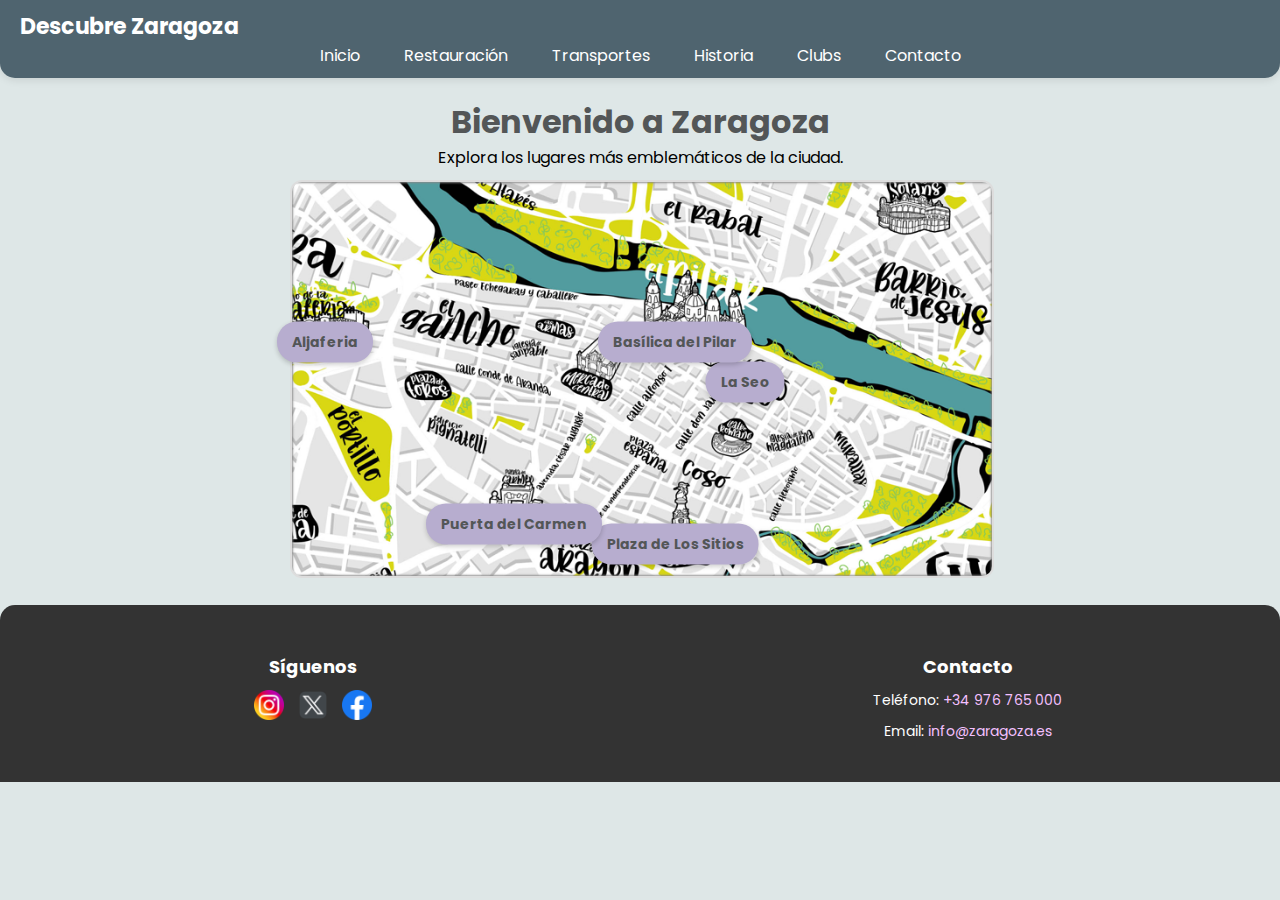
<file: index.html>
<!DOCTYPE html>
<html lang="es">

<head>
    <meta charset="UTF-8">
    <meta name="viewport" content="width=device-width, initial-scale=1.0">
    <title>Descubre Zaragoza</title>
    <link href="https://fonts.googleapis.com/css2?family=Poppins:wght@300;400;600&display=swap" rel="stylesheet">
    <link rel="stylesheet" href="styles.css">
</head>

<body>
    <!-- Barra de navegación -->
    <header>
        <nav>
            <div class="navbar-container">
                <a class="logo">Descubre Zaragoza</a>
                <button class="menu-toggle" id="menu-toggle">&#9776;</button>
            </div>
            <ul class="navbar" id="navbar">
                <li><a href="index.html">Inicio</a></li>
                <li><a href="navbar/restauracion.html">Restauración</a></li>
                <li><a href="navbar/transportes.html">Transportes</a></li>
                <li><a href="navbar/historia.html">Historia</a></li>
                <li><a href="navbar/clubs.html">Clubs</a></li>
                <li><a href="navbar/contacto.html">Contacto</a></li>
            </ul>
        </nav>
    </header>

    <!-- Sección principal con el mapa -->
    <main>
        <section id="mapa">
            <h1>Bienvenido a Zaragoza</h1>
            <p>Explora los lugares más emblemáticos de la ciudad.</p>
            <div id="map-container">
                <img src="images/mapa_zaragoza.png" alt="Mapa de Zaragoza" id="mapa-ciudad">
                <div class="punto" id="seo" data-lugar="seo" style="top: 50%; left: 65%;">La Seo</div>
                <div class="punto" id="pilar" data-lugar="pilar" style="top: 40%; left: 55%;">Basílica del Pilar</div>
                <div class="punto" id="sitios" data-lugar="sitios" style="top: 90%; left: 55%;">Plaza de Los Sitios</div>
                <div class="punto" id="aljaferia" data-lugar="aljaferia" style="top: 40%; left: 5%;">Aljaferia</div>
                <div class="punto" id="carmen" data-lugar="carmen" style="top: 85%; left: 32%;">Puerta del Carmen</div>
            </div>
        </section>
    </main>

    <script src="script.js"></script>

   
</body>

 <!-- Footer -->
 <footer>
    <div class="footer-container">
        <div class="footer-social">
            <h3>Síguenos</h3>
            <a href="https://www.instagram.com/zaragoza_es/" target="_blank" class="social-link">
                <img src="images/icono_insta.png" alt="Instagram">
            </a>
            <a href="https://twitter.com/zaragoza_es" target="_blank" class="social-link">
                <img src="images/icono_twitter.png" alt="Twitter">
            </a>
            <a href="https://www.facebook.com/Zaragoza.es/" target="_blank" class="social-link">
                <img src="images/icono_facebook.png" alt="Facebook">
            </a>
        </div>
        <div class="footer-contact">
            <h3>Contacto</h3>
            <p>Teléfono: <a href="tel:+34976765000">+34 976 765 000</a></p>
            <p>Email: <a href="mailto:info@zaragoza.es">info@zaragoza.es</a></p>
        </div>
    </div>
</footer>

</html>
</file>
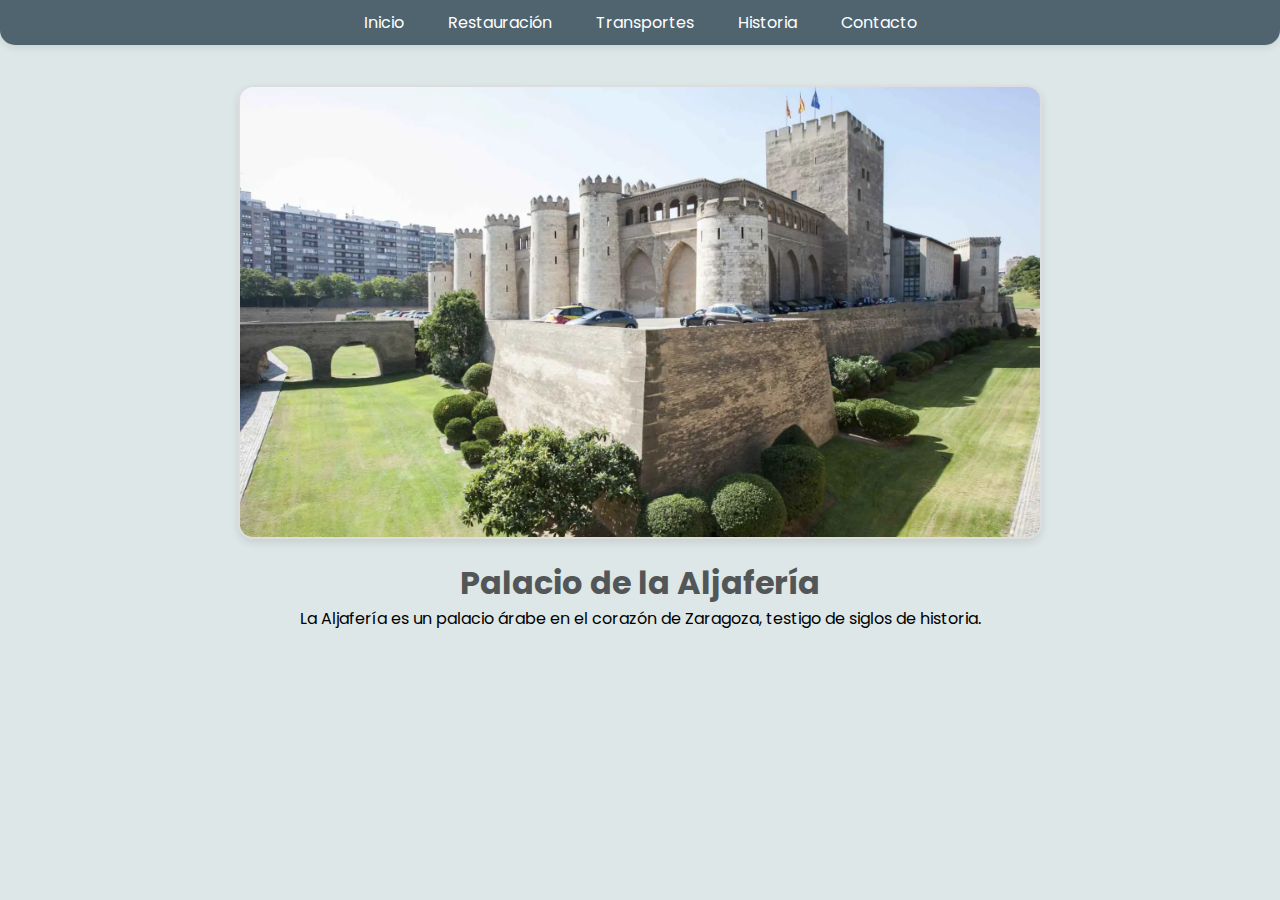
<file: lugares/aljaferia.html>
<!DOCTYPE html>
<html lang="es">
<head>
    <meta charset="UTF-8">
    <meta name="viewport" content="width=device-width, initial-scale=1.0">
    <title>Palacio de la Aljafería - Descubre Zaragoza</title>
    <link href="https://fonts.googleapis.com/css2?family=Poppins:wght@300;400;600&display=swap" rel="stylesheet">
    <link rel="stylesheet" href="../styles.css">
</head>
<body>
    <header>
        <nav>
            <div class="navbar-container">
                <button class="menu-toggle" id="menu-toggle">&#9776;</button>
            </div>
            <ul class="navbar" id="navbar">
                <li><a href="../index.html">Inicio</a></li>
                <li><a href="../index.html#restauracion">Restauración</a></li>
                <li><a href="../index.html#transportes">Transportes</a></li>
                <li><a href="../index.html#historia">Historia</a></li>
                <li><a href="../index.html#contacto">Contacto</a></li>
            </ul>
        </nav>
    </header>
    <main>
        <img src="../images/aljaferia.webp" alt="Palacio de la Aljafería" class="imagen-lugar">
        <section class="main-content">
            <h1>Palacio de la Aljafería</h1>
            <p>
                La Aljafería es un palacio árabe en el corazón de Zaragoza, testigo de siglos de historia.
            </p>
        </section>
    </main>
    <script src="../script.js"></script>
</body>
</html>
</file>
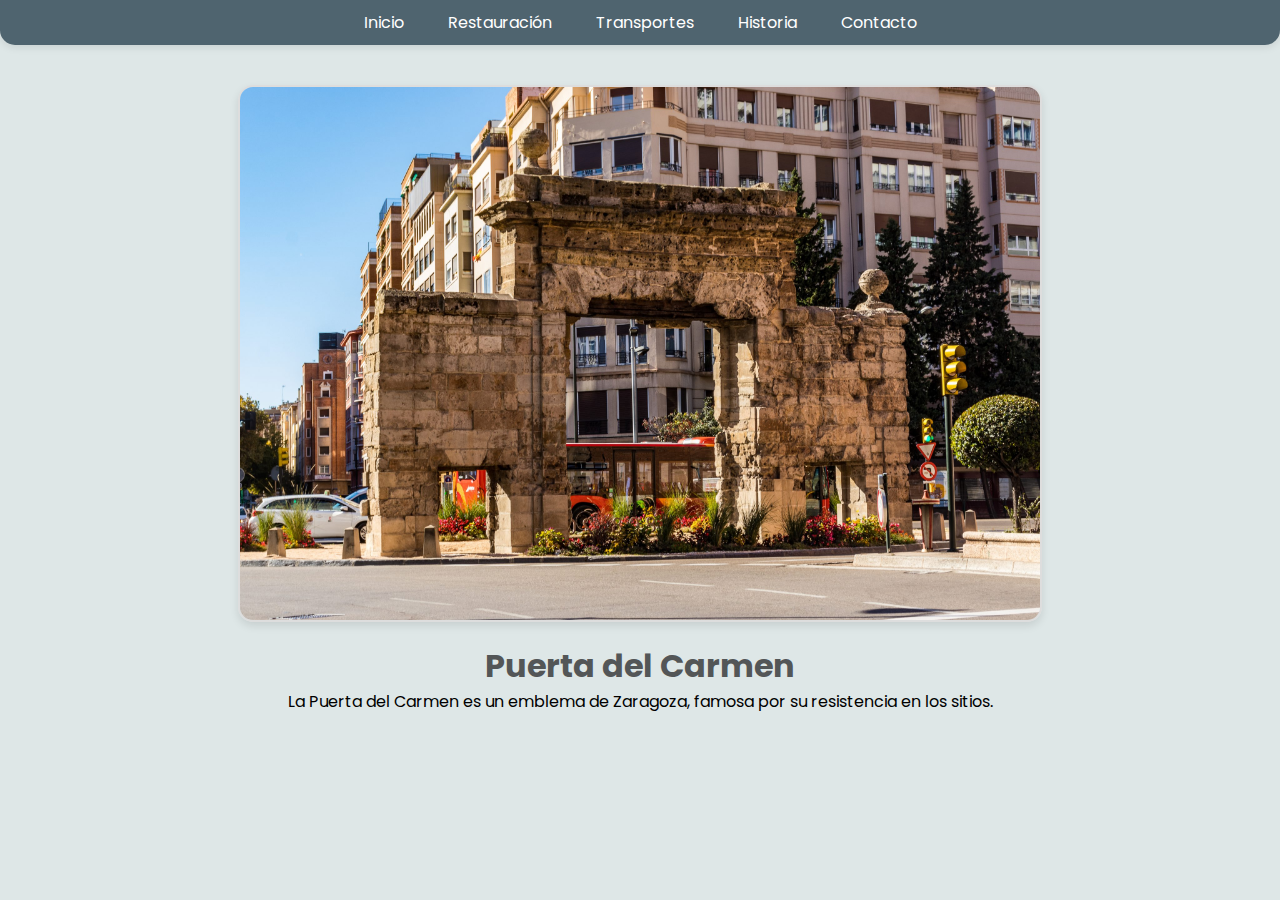
<file: lugares/carmen.html>
<!DOCTYPE html>
<html lang="es">
<head>
    <meta charset="UTF-8">
    <meta name="viewport" content="width=device-width, initial-scale=1.0">
    <title>Puerta del Carmen - Descubre Zaragoza</title>
    <link href="https://fonts.googleapis.com/css2?family=Poppins:wght@300;400;600&display=swap" rel="stylesheet">
    <link rel="stylesheet" href="../styles.css">
</head>
<body>
    <header>
        <nav>
            <div class="navbar-container">
                <button class="menu-toggle" id="menu-toggle">&#9776;</button>
            </div>
            <ul class="navbar" id="navbar">
                <li><a href="../index.html">Inicio</a></li>
                <li><a href="../index.html#restauracion">Restauración</a></li>
                <li><a href="../index.html#transportes">Transportes</a></li>
                <li><a href="../index.html#historia">Historia</a></li>
                <li><a href="../index.html#contacto">Contacto</a></li>
            </ul>
        </nav>
    </header>
    <main>
        <img src="../images/carmen.jpg" alt="Puerta del Carmen" class="imagen-lugar">
        <section class="main-content">
            <h1>Puerta del Carmen</h1>
            <p>
                La Puerta del Carmen es un emblema de Zaragoza, famosa por su resistencia en los sitios.
            </p>
        </section>
    </main>
    <script src="../script.js"></script>
</body>
</html>
</file>
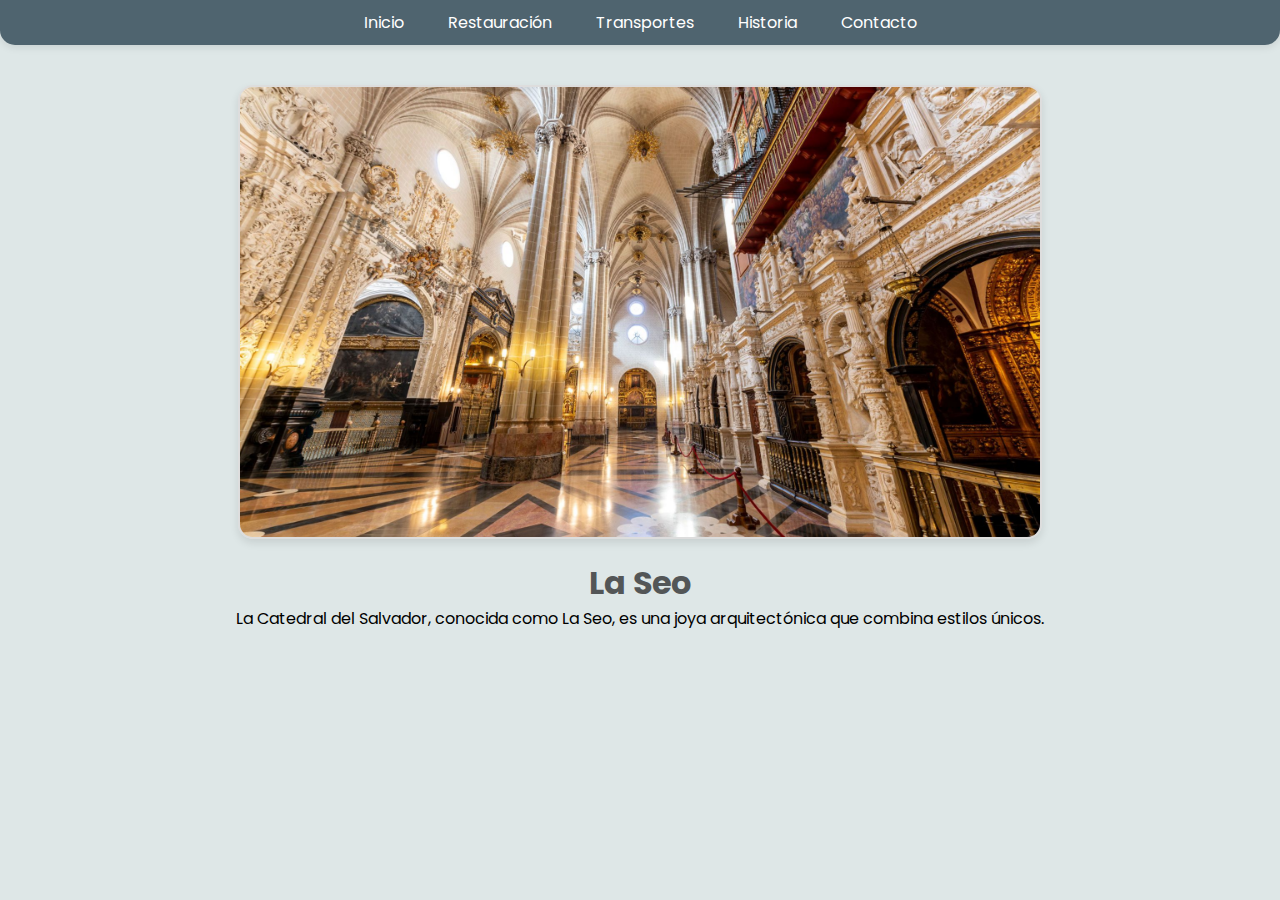
<file: lugares/seo.html>
<!DOCTYPE html>
<html lang="es">
<head>
    <meta charset="UTF-8">
    <meta name="viewport" content="width=device-width, initial-scale=1.0">
    <title>La Seo - Descubre Zaragoza</title>
    <link href="https://fonts.googleapis.com/css2?family=Poppins:wght@300;400;600&display=swap" rel="stylesheet">
    <link rel="stylesheet" href="../styles.css">
</head>
<body>
    <header>
        <nav>
            <div class="navbar-container">
                <button class="menu-toggle" id="menu-toggle">&#9776;</button>
            </div>
            <ul class="navbar" id="navbar">
                <li><a href="../index.html">Inicio</a></li>
                <li><a href="../index.html#restauracion">Restauración</a></li>
                <li><a href="../index.html#transportes">Transportes</a></li>
                <li><a href="../index.html#historia">Historia</a></li>
                <li><a href="../index.html#contacto">Contacto</a></li>
            </ul>
        </nav>
    </header>
    <main>
        <img src="../images/seo.jpg" alt="La Seo" class="imagen-lugar">
        <section class="main-content">
            <h1>La Seo</h1>
            <p>
                La Catedral del Salvador, conocida como La Seo, es una joya arquitectónica que combina estilos únicos.
            </p>
        </section>
    </main>
    <script src="../script.js"></script>
</body>
</html>
</file>
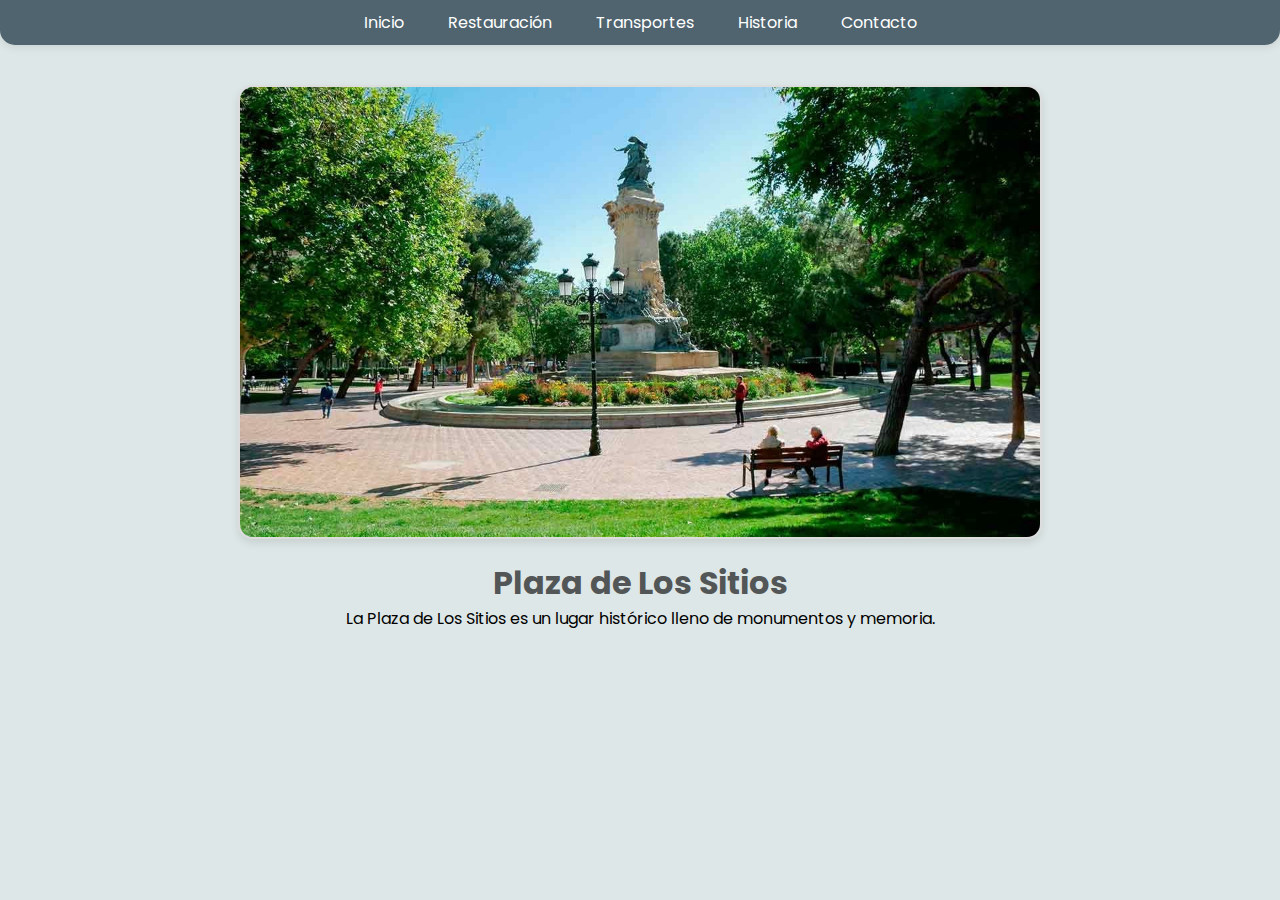
<file: lugares/sitios.html>
<!DOCTYPE html>
<html lang="es">
<head>
    <meta charset="UTF-8">
    <meta name="viewport" content="width=device-width, initial-scale=1.0">
    <title>Plaza de Los Sitios - Descubre Zaragoza</title>
    <link href="https://fonts.googleapis.com/css2?family=Poppins:wght@300;400;600&display=swap" rel="stylesheet">
    <link rel="stylesheet" href="../styles.css">
</head>
<body>
    <header>
        <nav>
            <div class="navbar-container">
                <button class="menu-toggle" id="menu-toggle">&#9776;</button>
            </div>
            <ul class="navbar" id="navbar">
                <li><a href="../index.html">Inicio</a></li>
                <li><a href="../index.html#restauracion">Restauración</a></li>
                <li><a href="../index.html#transportes">Transportes</a></li>
                <li><a href="../index.html#historia">Historia</a></li>
                <li><a href="../index.html#contacto">Contacto</a></li>
            </ul>
        </nav>
    </header>
    <main>
        <img src="../images/sitios.jpg" alt="Plaza de Los Sitios" class="imagen-lugar">
        <section class="main-content">
            <h1>Plaza de Los Sitios</h1>
            <p>
                La Plaza de Los Sitios es un lugar histórico lleno de monumentos y memoria.
            </p>
        </section>
    </main>
    <script src="../script.js"></script>
</body>
</html>
</file>
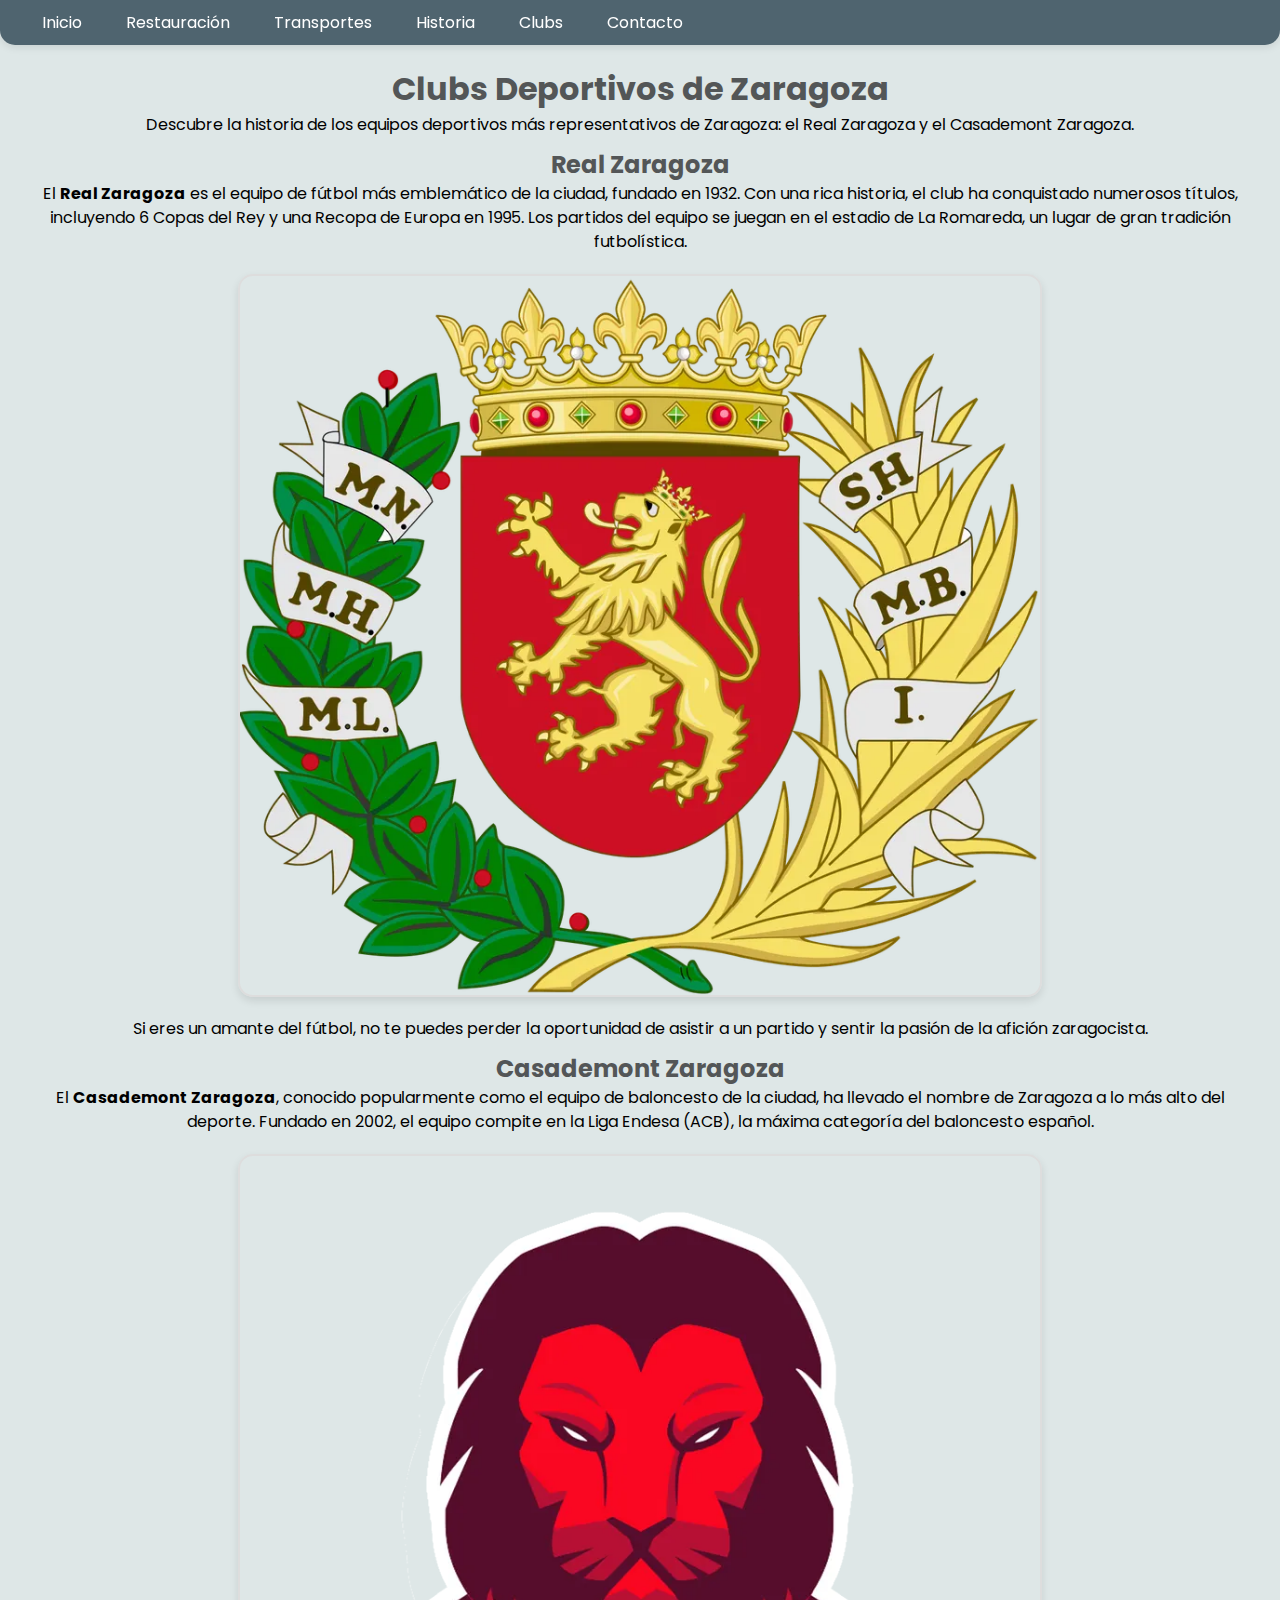
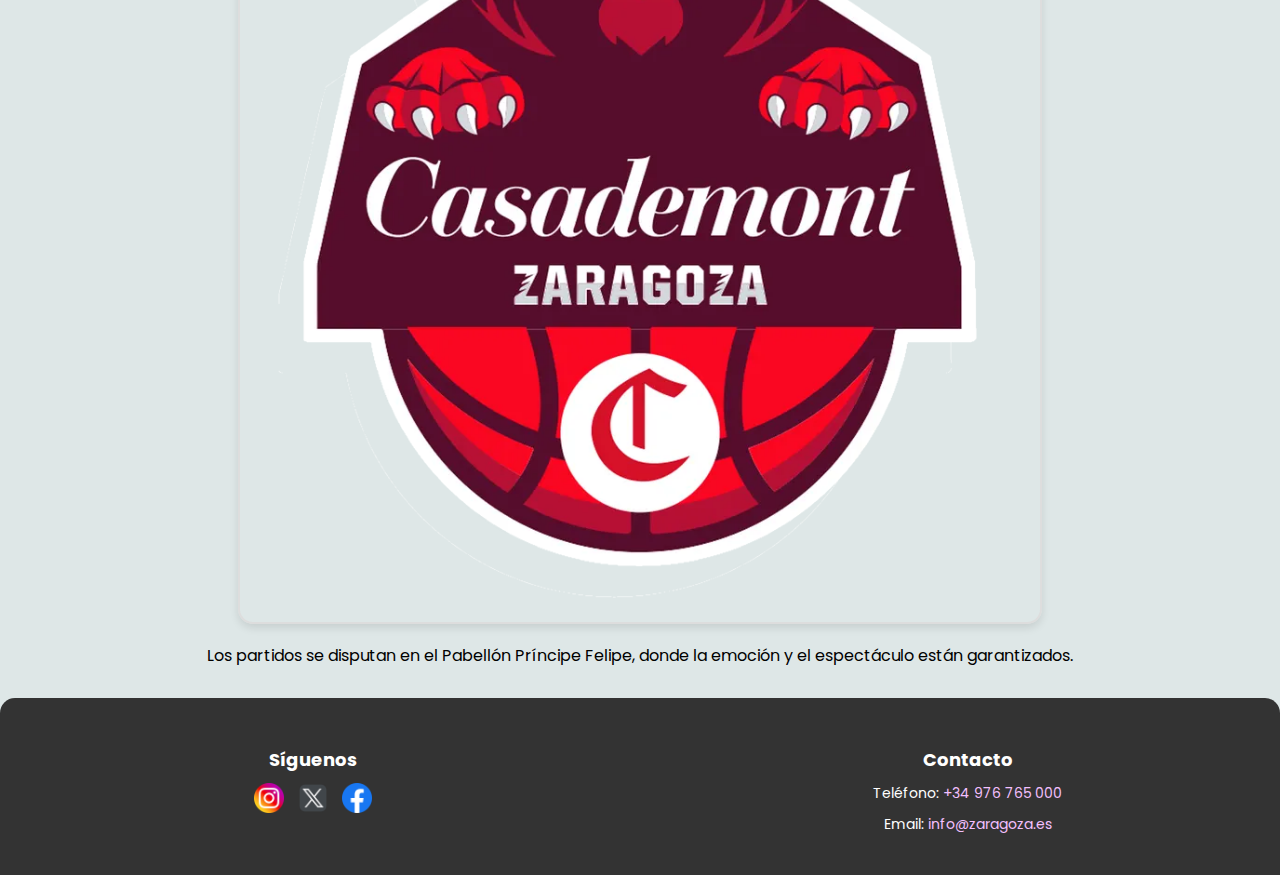
<file: navbar/clubs.html>
<!DOCTYPE html>
<html lang="es">

<head>
    <meta charset="UTF-8">
    <meta name="viewport" content="width=device-width, initial-scale=1.0">
    <title>Clubs</title>
    <link href="https://fonts.googleapis.com/css2?family=Poppins:wght@300;400;600&display=swap" rel="stylesheet">
    <link rel="stylesheet" href="../styles.css">
</head>

<body>
    <!-- Barra de navegación -->
    <header>
        <nav>
            <div class="navbar-container">
                <button class="menu-toggle" id="menu-toggle">&#9776;</button>
                <ul class="navbar" id="navbar">
                    <li><a href="../index.html">Inicio</a></li>
                    <li><a href="restauracion.html">Restauración</a></li>
                    <li><a href="transportes.html">Transportes</a></li>
                    <li><a href="historia.html">Historia</a></li>
                    <li><a href="clubs.html" class="active">Clubs</a></li>
                    <li><a href="contacto.html">Contacto</a></li>
                </ul>
            </div>
        </nav>
    </header>

    <!-- Contenido principal -->
    <main>
        <section>
            <h1>Clubs Deportivos de Zaragoza</h1>
            <p>
                Descubre la historia de los equipos deportivos más representativos de Zaragoza: el Real Zaragoza y el
                Casademont Zaragoza.
            </p>
            <article class="main-content">
                <h2>Real Zaragoza</h2>
                <p>
                    El <strong>Real Zaragoza</strong> es el equipo de fútbol más emblemático de la ciudad, fundado en
                    1932. Con una rica historia,
                    el club ha conquistado numerosos títulos, incluyendo 6 Copas del Rey y una Recopa de Europa en 1995.
                    Los partidos del equipo se juegan en el estadio de La Romareda, un lugar de gran tradición
                    futbolística.
                </p>
                <img src="../images/real_zaragoza.webp" alt="Real Zaragoza" class="imagen-lugar">
                <p>
                    Si eres un amante del fútbol, no te puedes perder la oportunidad de asistir a un partido y sentir la
                    pasión de la afición zaragocista.
                </p>

                <h2>Casademont Zaragoza</h2>
                <p>
                    El <strong>Casademont Zaragoza</strong>, conocido popularmente como el equipo de baloncesto de la
                    ciudad, ha llevado el nombre de Zaragoza a lo más alto del deporte.
                    Fundado en 2002, el equipo compite en la Liga Endesa (ACB), la máxima categoría del baloncesto
                    español.
                </p>
                <img src="../images/casademont_zaragoza.webp" alt="Casademont Zaragoza" class="imagen-lugar">
                <p>
                    Los partidos se disputan en el Pabellón Príncipe Felipe, donde la emoción y el espectáculo están
                    garantizados.
                </p>
            </article>
        </section>
    </main>

    <!-- Footer -->
    <footer>
        <div class="footer-container">
            <!-- Redes sociales -->
            <div class="footer-social">
                <h3>Síguenos</h3>
                <a href="https://www.instagram.com/zaragoza_es/" target="_blank" class="social-link">
                    <img src="../images/icono_insta.png" alt="Instagram">
                </a>
                <a href="https://twitter.com/zaragoza_es" target="_blank" class="social-link">
                    <img src="../images/icono_twitter.png" alt="Twitter">
                </a>
                <a href="https://www.facebook.com/Zaragoza.es/" target="_blank" class="social-link">
                    <img src="../images/icono_facebook.png" alt="Facebook">
                </a>
            </div>

            <!-- Información de contacto -->
            <div class="footer-contact">
                <h3>Contacto</h3>
                <p>Teléfono: <a href="tel:+34976765000">+34 976 765 000</a></p>
                <p>Email: <a href="mailto:info@zaragoza.es">info@zaragoza.es</a></p>
            </div>
        </div>
    </footer>

    <script src="../script.js"></script>
</body>

</html>
</file>
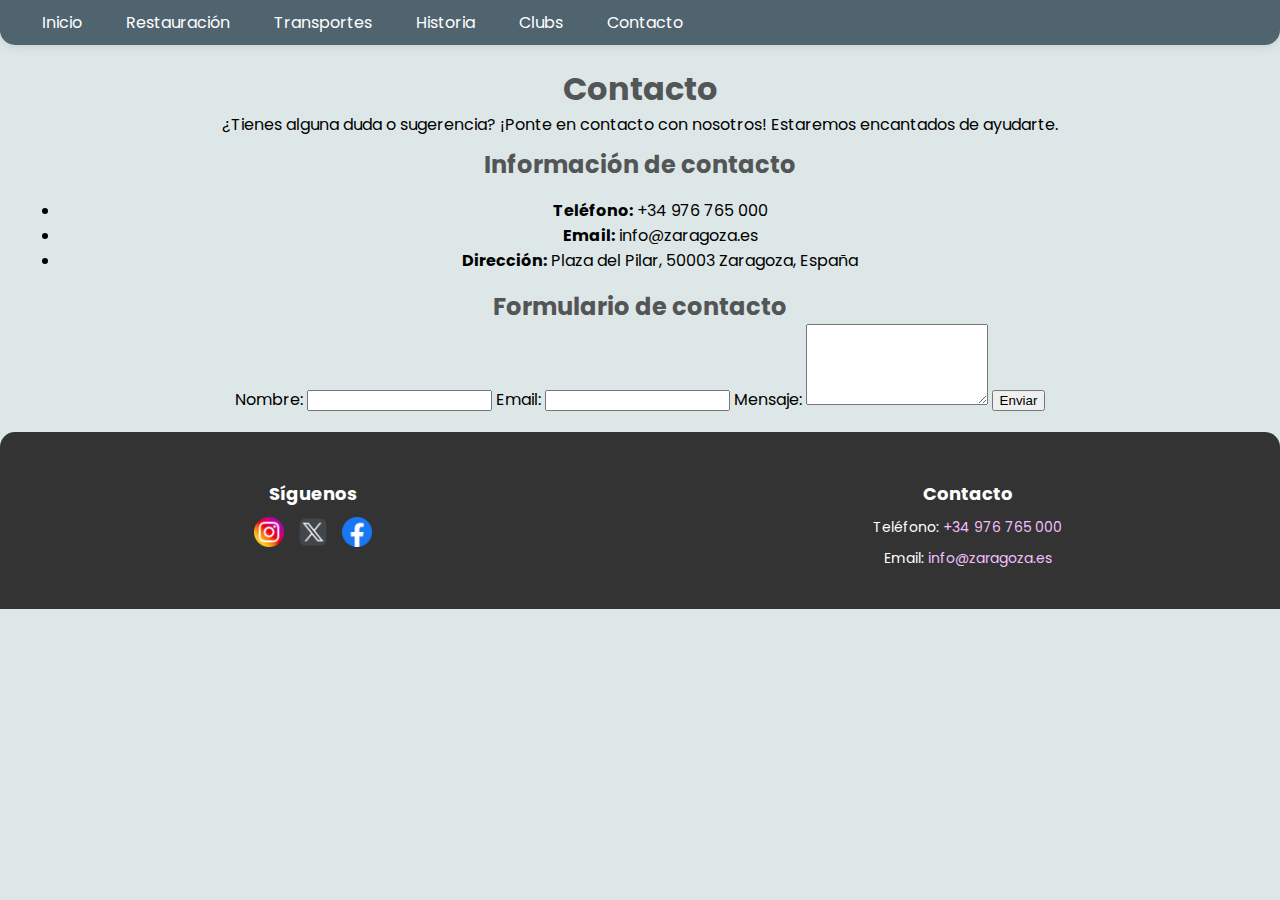
<file: navbar/contacto.html>
<!DOCTYPE html>
<html lang="es">

<head>
    <meta charset="UTF-8">
    <meta name="viewport" content="width=device-width, initial-scale=1.0">
    <title>Contacto</title>
    <link href="https://fonts.googleapis.com/css2?family=Poppins:wght@300;400;600&display=swap" rel="stylesheet">
    <link rel="stylesheet" href="../styles.css">
</head>

<body>
    <!-- Barra de navegación -->
    <header>
        <nav>
            <div class="navbar-container">
                <button class="menu-toggle" id="menu-toggle">&#9776;</button>
                <ul class="navbar" id="navbar">
                    <li><a href="../index.html">Inicio</a></li>
                    <li><a href="restauracion.html">Restauración</a></li>
                    <li><a href="transportes.html">Transportes</a></li>
                    <li><a href="historia.html">Historia</a></li>
                    <li><a href="clubs.html">Clubs</a></li>
                    <li><a href="contacto.html" class="active">Contacto</a></li>
                </ul>
            </div>
        </nav>
    </header>

    <!-- Contenido principal -->
    <main>
        <section>
            <h1>Contacto</h1>
            <p>
                ¿Tienes alguna duda o sugerencia? ¡Ponte en contacto con nosotros! Estaremos encantados de ayudarte.
            </p>
            <article class="main-content">
                <h2>Información de contacto</h2>
                <ul>
                    <li><strong>Teléfono:</strong> <a href="tel:+34976765000">+34 976 765 000</a></li>
                    <li><strong>Email:</strong> <a href="mailto:info@zaragoza.es">info@zaragoza.es</a></li>
                    <li><strong>Dirección:</strong> Plaza del Pilar, 50003 Zaragoza, España</li>
                </ul>
                <h2>Formulario de contacto</h2>
                <form action="https://formspree.io/f/{your_form_id}" method="POST">
                    <label for="nombre">Nombre:</label>
                    <input type="text" id="nombre" name="nombre" required>

                    <label for="email">Email:</label>
                    <input type="email" id="email" name="email" required>

                    <label for="mensaje">Mensaje:</label>
                    <textarea id="mensaje" name="mensaje" rows="5" required></textarea>

                    <button type="submit">Enviar</button>
                </form>
            </article>
        </section>
    </main>

    <!-- Footer -->
    <footer>
        <div class="footer-container">
            <!-- Redes sociales -->
            <div class="footer-social">
                <h3>Síguenos</h3>
                <a href="https://www.instagram.com/zaragoza_es/" target="_blank" class="social-link">
                    <img src="../images/icono_insta.png" alt="Instagram">
                </a>
                <a href="https://twitter.com/zaragoza_es" target="_blank" class="social-link">
                    <img src="../images/icono_twitter.png" alt="Twitter">
                </a>
                <a href="https://www.facebook.com/Zaragoza.es/" target="_blank" class="social-link">
                    <img src="../images/icono_facebook.png" alt="Facebook">
                </a>
            </div>

            <!-- Información de contacto -->
            <div class="footer-contact">
                <h3>Contacto</h3>
                <p>Teléfono: <a href="tel:+34976765000">+34 976 765 000</a></p>
                <p>Email: <a href="mailto:info@zaragoza.es">info@zaragoza.es</a></p>
            </div>
        </div>
    </footer>

    <script src="../script.js"></script>
</body>

</html>
</file>
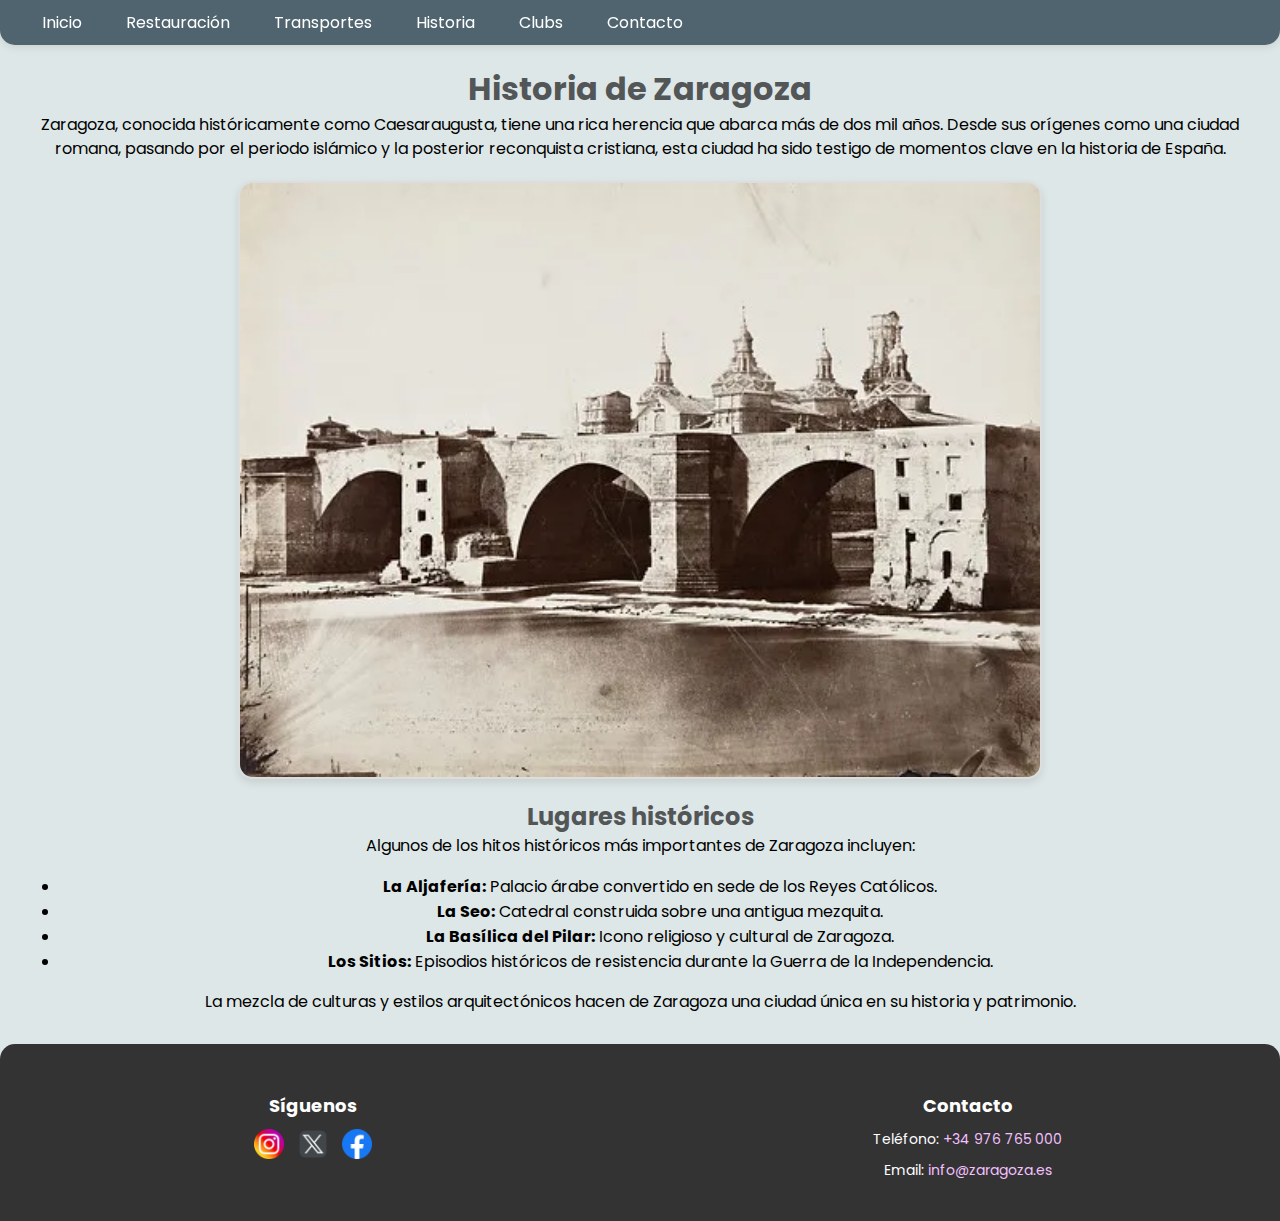
<file: navbar/historia.html>
<!DOCTYPE html>
<html lang="es">

<head>
    <meta charset="UTF-8">
    <meta name="viewport" content="width=device-width, initial-scale=1.0">
    <title>Historia de Zaragoza</title>
    <link href="https://fonts.googleapis.com/css2?family=Poppins:wght@300;400;600&display=swap" rel="stylesheet">
    <link rel="stylesheet" href="../styles.css">
</head>

<body>
    <!-- Barra de navegación -->
    <header>
        <nav>
            <div class="navbar-container">
                <button class="menu-toggle" id="menu-toggle">&#9776;</button>
                <ul class="navbar" id="navbar">
                    <li><a href="../index.html">Inicio</a></li>
                    <li><a href="restauracion.html">Restauración</a></li>
                    <li><a href="transportes.html">Transportes</a></li>
                    <li><a href="historia.html" class="active">Historia</a></li>
                    <li><a href="clubs.html">Clubs</a></li>
                    <li><a href="contacto.html">Contacto</a></li>
                </ul>
            </div>
        </nav>
    </header>

    <!-- Contenido principal -->
    <main>
        <section>
            <h1>Historia de Zaragoza</h1>
            <p>
                Zaragoza, conocida históricamente como Caesaraugusta, tiene una rica herencia que abarca más de dos mil
                años. Desde sus orígenes como una ciudad romana, pasando por el periodo islámico y la posterior
                reconquista cristiana, esta ciudad ha sido testigo de momentos clave en la historia de España.
            </p>
            <img src="../images/historia.webp" alt="Historia de Zaragoza" class="imagen-lugar">
            <article class="main-content">
                <h2>Lugares históricos</h2>
                <p>
                    Algunos de los hitos históricos más importantes de Zaragoza incluyen:
                </p>
                <ul>
                    <li><strong>La Aljafería:</strong> Palacio árabe convertido en sede de los Reyes Católicos.</li>
                    <li><strong>La Seo:</strong> Catedral construida sobre una antigua mezquita.</li>
                    <li><strong>La Basílica del Pilar:</strong> Icono religioso y cultural de Zaragoza.</li>
                    <li><strong>Los Sitios:</strong> Episodios históricos de resistencia durante la Guerra de la
                        Independencia.</li>
                </ul>
                <p>
                    La mezcla de culturas y estilos arquitectónicos hacen de Zaragoza una ciudad única en su historia y
                    patrimonio.
                </p>
            </article>
        </section>
    </main>

    <!-- Footer -->
    <footer>
        <div class="footer-container">
            <!-- Redes sociales -->
            <div class="footer-social">
                <h3>Síguenos</h3>
                <a href="https://www.instagram.com/zaragoza_es/" target="_blank" class="social-link">
                    <img src="../images/icono_insta.png" alt="Instagram">
                </a>
                <a href="https://twitter.com/zaragoza_es" target="_blank" class="social-link">
                    <img src="../images/icono_twitter.png" alt="Twitter">
                </a>
                <a href="https://www.facebook.com/Zaragoza.es/" target="_blank" class="social-link">
                    <img src="../images/icono_facebook.png" alt="Facebook">
                </a>
            </div>

            <!-- Información de contacto -->
            <div class="footer-contact">
                <h3>Contacto</h3>
                <p>Teléfono: <a href="tel:+34976765000">+34 976 765 000</a></p>
                <p>Email: <a href="mailto:info@zaragoza.es">info@zaragoza.es</a></p>
            </div>
        </div>
    </footer>

    <script src="../script.js"></script>
</body>

</html>
</file>
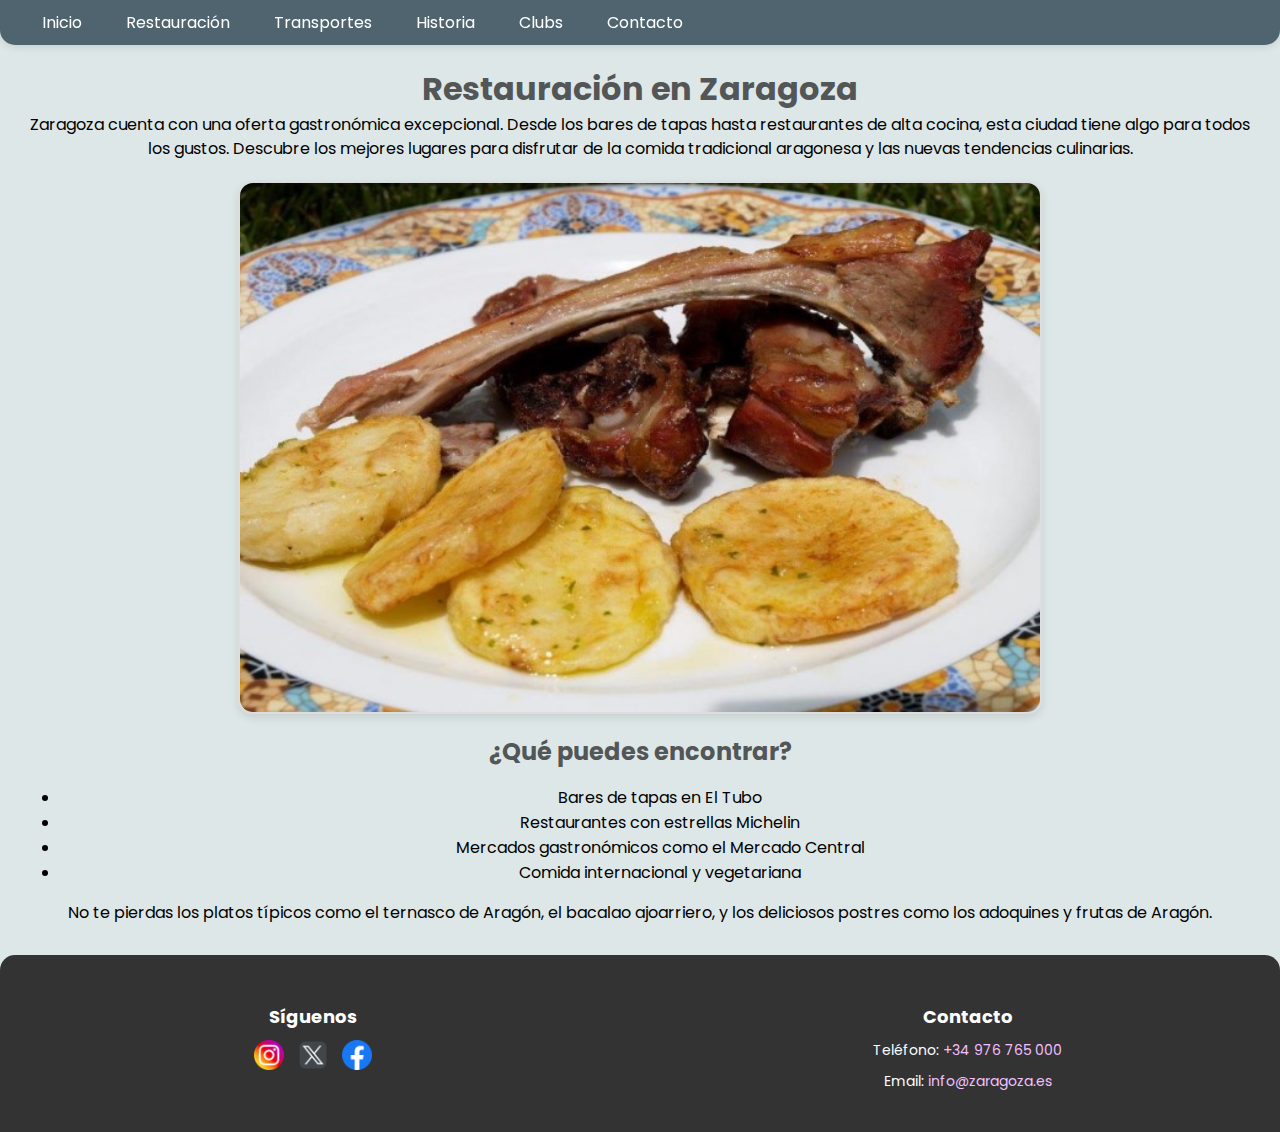
<file: navbar/restauracion.html>
<!DOCTYPE html>
<html lang="es">

<head>
    <meta charset="UTF-8">
    <meta name="viewport" content="width=device-width, initial-scale=1.0">
    <title>Restauración en Zaragoza</title>
    <link href="https://fonts.googleapis.com/css2?family=Poppins:wght@300;400;600&display=swap" rel="stylesheet">
    <link rel="stylesheet" href="../styles.css">
</head>

<body>
    <!-- Barra de navegación -->
    <header>
        <nav>
            <div class="navbar-container">
                <button class="menu-toggle" id="menu-toggle">&#9776;</button>
                <ul class="navbar" id="navbar">
                    <li><a href="../index.html">Inicio</a></li>
                    <li><a href="restauracion.html" class="active">Restauración</a></li>
                    <li><a href="transportes.html">Transportes</a></li>
                    <li><a href="historia.html">Historia</a></li>
                    <li><a href="clubs.html">Clubs</a></li>
                    <li><a href="contacto.html">Contacto</a></li>
                </ul>
            </div>
        </nav>
    </header>

    <!-- Contenido principal -->
    <main>
        <section>
            <h1>Restauración en Zaragoza</h1>
            <p>
                Zaragoza cuenta con una oferta gastronómica excepcional. Desde los bares de tapas hasta restaurantes de
                alta cocina, esta ciudad tiene algo para todos los gustos. Descubre los mejores lugares para disfrutar
                de la comida tradicional aragonesa y las nuevas tendencias culinarias.
            </p>
            <img src="../images/restauracion.jpg" alt="Gastronomía en Zaragoza" class="imagen-lugar">
            <article class="main-content">
                <h2>¿Qué puedes encontrar?</h2>
                <ul>
                    <li>Bares de tapas en El Tubo</li>
                    <li>Restaurantes con estrellas Michelin</li>
                    <li>Mercados gastronómicos como el Mercado Central</li>
                    <li>Comida internacional y vegetariana</li>
                </ul>
                <p>
                    No te pierdas los platos típicos como el ternasco de Aragón, el bacalao ajoarriero, y los deliciosos
                    postres como los adoquines y frutas de Aragón.
                </p>
            </article>
        </section>
    </main>

    <!-- Footer -->
    <footer>
        <div class="footer-container">
            <!-- Redes sociales -->
            <div class="footer-social">
                <h3>Síguenos</h3>
                <a href="https://www.instagram.com/zaragoza_es/" target="_blank" class="social-link">
                    <img src="../images/icono_insta.png" alt="Instagram">
                </a>
                <a href="https://twitter.com/zaragoza_es" target="_blank" class="social-link">
                    <img src="../images/icono_twitter.png" alt="Twitter">
                </a>
                <a href="https://www.facebook.com/Zaragoza.es/" target="_blank" class="social-link">
                    <img src="../images/icono_facebook.png" alt="Facebook">
                </a>
            </div>

            <!-- Información de contacto -->
            <div class="footer-contact">
                <h3>Contacto</h3>
                <p>Teléfono: <a href="tel:+34976765000">+34 976 765 000</a></p>
                <p>Email: <a href="mailto:info@zaragoza.es">info@zaragoza.es</a></p>
            </div>

        </div>
    </footer>

    <script src="../script.js"></script>
</body>

</html>
</file>
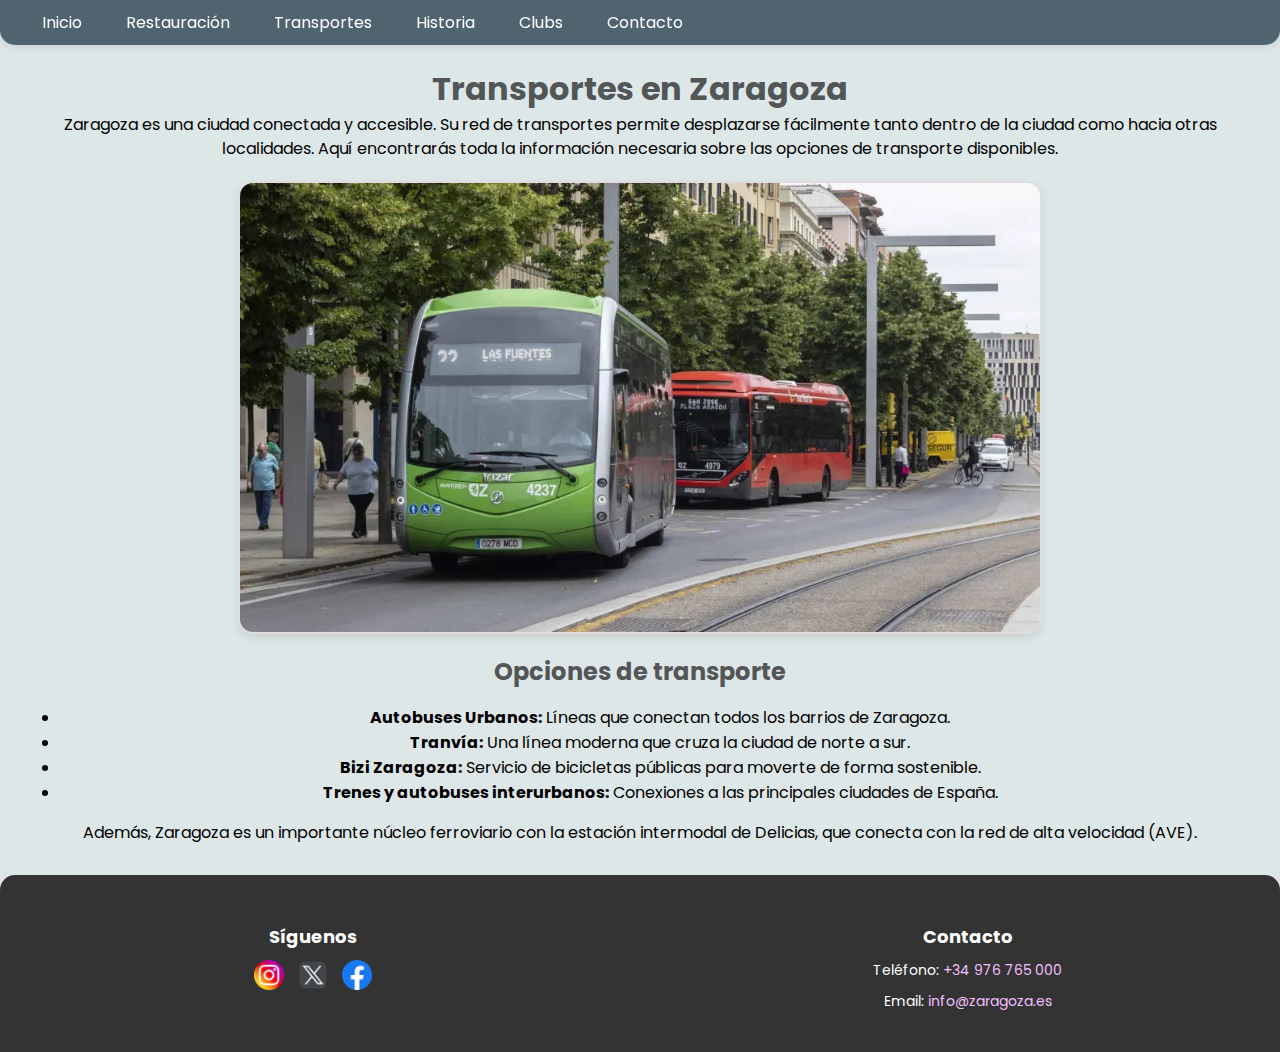
<file: navbar/transportes.html>
<!DOCTYPE html>
<html lang="es">

<head>
    <meta charset="UTF-8">
    <meta name="viewport" content="width=device-width, initial-scale=1.0">
    <title>Transportes en Zaragoza</title>
    <link href="https://fonts.googleapis.com/css2?family=Poppins:wght@300;400;600&display=swap" rel="stylesheet">
    <link rel="stylesheet" href="../styles.css">
</head>

<body>
    <!-- Barra de navegación -->
    <header>
        <nav>
            <div class="navbar-container">
                <button class="menu-toggle" id="menu-toggle">&#9776;</button>
                <ul class="navbar" id="navbar">
                    <li><a href="../index.html">Inicio</a></li>
                    <li><a href="restauracion.html">Restauración</a></li>
                    <li><a href="transportes.html" class="active">Transportes</a></li>
                    <li><a href="historia.html">Historia</a></li>
                    <li><a href="clubs.html">Clubs</a></li>
                    <li><a href="contacto.html">Contacto</a></li>
                </ul>
            </div>
        </nav>
    </header>

    <!-- Contenido principal -->
    <main>
        <section>
            <h1>Transportes en Zaragoza</h1>
            <p>
                Zaragoza es una ciudad conectada y accesible. Su red de transportes permite desplazarse fácilmente tanto
                dentro de la ciudad como hacia otras localidades. Aquí encontrarás toda la información necesaria sobre
                las opciones de transporte disponibles.
            </p>
            <img src="../images/transportes.webp" alt="Transportes en Zaragoza" class="imagen-lugar">
            <article class="main-content">
                <h2>Opciones de transporte</h2>
                <ul>
                    <li><strong>Autobuses Urbanos:</strong> Líneas que conectan todos los barrios de Zaragoza.</li>
                    <li><strong>Tranvía:</strong> Una línea moderna que cruza la ciudad de norte a sur.</li>
                    <li><strong>Bizi Zaragoza:</strong> Servicio de bicicletas públicas para moverte de forma
                        sostenible.</li>
                    <li><strong>Trenes y autobuses interurbanos:</strong> Conexiones a las principales ciudades de
                        España.</li>
                </ul>
                <p>
                    Además, Zaragoza es un importante núcleo ferroviario con la estación intermodal de Delicias, que
                    conecta con la red de alta velocidad (AVE).
                </p>
            </article>
        </section>
    </main>

    <!-- Footer -->
    <footer>
        <div class="footer-container">
            <!-- Redes sociales -->
            <div class="footer-social">
                <h3>Síguenos</h3>
                <a href="https://www.instagram.com/zaragoza_es/" target="_blank" class="social-link">
                    <img src="../images/icono_insta.png" alt="Instagram">
                </a>
                <a href="https://twitter.com/zaragoza_es" target="_blank" class="social-link">
                    <img src="../images/icono_twitter.png" alt="Twitter">
                </a>
                <a href="https://www.facebook.com/Zaragoza.es/" target="_blank" class="social-link">
                    <img src="../images/icono_facebook.png" alt="Facebook">
                </a>
            </div>

            <!-- Información de contacto -->
            <div class="footer-contact">
                <h3>Contacto</h3>
                <p>Teléfono: <a href="tel:+34976765000">+34 976 765 000</a></p>
                <p>Email: <a href="mailto:info@zaragoza.es">info@zaragoza.es</a></p>
            </div>
        </div>
    </footer>

    <script src="../script.js"></script>
</body>

</html>
</file>
<file: styles.css>
/* =======================
   General Styles
========================== */
body {
    font-family: 'Poppins', Arial, sans-serif;
    margin: 0;
    padding: 0;
    box-sizing: border-box;
    background-color: #DEE7E7; /* Fondo claro para un diseño limpio */
}

h1, h2 {
    color: #535657;
    margin: 0;
}

a {
    text-decoration: none;
    color: inherit;
}

p {
    margin: 0 0 10px;
    line-height: 1.5;
}

/* =======================
   Header & Navbar
========================== */
header {
    background-color: #4F646F; /* Azul oscuro elegante */
    padding: 10px 20px;
    position: sticky;
    top: 0;
    z-index: 1000;
    box-shadow: 0 2px 8px rgba(0, 0, 0, 0.1);
    border-radius: 0 0 15px 15px;
}

.navbar-container {
    display: flex;
    justify-content: space-between;
    align-items: center;
    gap: 20px;
}

.logo {
    font-size: 22px;
    font-weight: bold;
    color: white;
}

.menu-toggle {
    font-size: 24px;
    background: none;
    border: none;
    color: white;
    display: none;
    cursor: pointer;
    position: relative;
    right: 10px;
}

.navbar {
    display: flex;
    justify-content: center;
    list-style: none;
    margin: 0;
    padding: 0;
}

.navbar li {
    margin: 0 10px;
}

.navbar a {
    font-size: 16px;
    font-weight: 400;
    color: white;
    padding: 8px 12px;
    border-radius: 8px;
    transition: all 0.3s ease;
}

.navbar a:hover {
    color: white;
    background-color: #ffcb05;
    font-weight: 600;
}

/* Responsive Navbar */
@media (max-width: 768px) {
    .menu-toggle {
        display: block;
    }

    .navbar {
        display: none;
        flex-direction: column;
        background-color: #B7ADCF;
        position: absolute;
        top: 60px;
        right: 0;
        width: 200px;
        border-radius: 0 0 8px 8px;
        text-align: center;
    }

    .navbar.active {
        display: flex;
    }

    .navbar li {
        margin: 15px 0;
    }
}

/* =======================
   Imágenes de lugares
========================== */
.imagen-lugar {
    width: 100%;
    max-width: 800px;
    height: auto;
    object-fit: cover;
    display: block;
    margin: 20px auto;
    border-radius: 15px; /* Bordes redondeados */
    border: 2px solid #ddd;
    box-shadow: 0 4px 8px rgba(0, 0, 0, 0.1);
}

/* Responsividad para imágenes */
@media (max-width: 768px) {
    .imagen-lugar {
        max-width: 100%;
        margin: 10px auto;
    }
}

/* =======================
   Main Content
========================== */
main {
    text-align: center;
    padding: 20px;
}

#map-container {
    position: relative;
    width: 80%;
    max-width: 700px;
    margin: 0 auto;
}

#mapa-ciudad {
    width: 100%;
    border-radius: 12px; /* Bordes redondeados para el mapa */
    border: 2px solid #ddd;
}

/* =======================
   Botones interactivos del mapa
========================== */
.punto {
    position: absolute;
    background-color: #B7ADCF;
    color: #535657;
    font-size: 14px;
    font-weight: bold;
    padding: 10px 15px;
    border-radius: 20px; /* Forma más redondeada */
    cursor: pointer;
    transform: translate(-50%, -50%);
    white-space: nowrap;
    transition: all 0.3s ease;
    box-shadow: 0 2px 5px rgba(0, 0, 0, 0.2);
}

.punto:hover {
    background-color: #FFC300;
    transform: translate(-50%, -50%) scale(1.2);
    box-shadow: 0 4px 10px rgba(0, 0, 0, 0.3);
}

/* Responsividad de los botones interactivos */
@media (max-width: 1024px) {
    .punto {
        font-size: 12px;
        padding: 8px 12px;
    }
}

@media (max-width: 768px) {
    .punto {
        font-size: 10px;
        padding: 6px 10px;
    }
}

/* =======================
   Footer
========================== */
footer {
    background-color: #333;
    color: #fff;
    padding: 20px 0;
    text-align: center;
    font-size: 14px;
    border-radius: 15px 15px 0 0;
}

.footer-container {
    display: flex;
    flex-wrap: wrap;
    justify-content: center;
    gap: 30px;
}

.footer-social,
.footer-contact {
    flex: 1 1 300px;
    margin: 10px;
}

.footer-social h3,
.footer-contact h3 {
    font-size: 18px;
    margin-bottom: 10px;
}

.social-link img {
    width: 30px;
    height: 30px;
    margin: 0 5px;
    vertical-align: middle;
    transition: transform 0.2s ease;
}

.social-link img:hover {
    transform: scale(1.1);
}

footer a {
    color: #f3c0ff;
    text-decoration: solid;
}

footer a:hover {
    text-decoration: underline;
}
</file>
